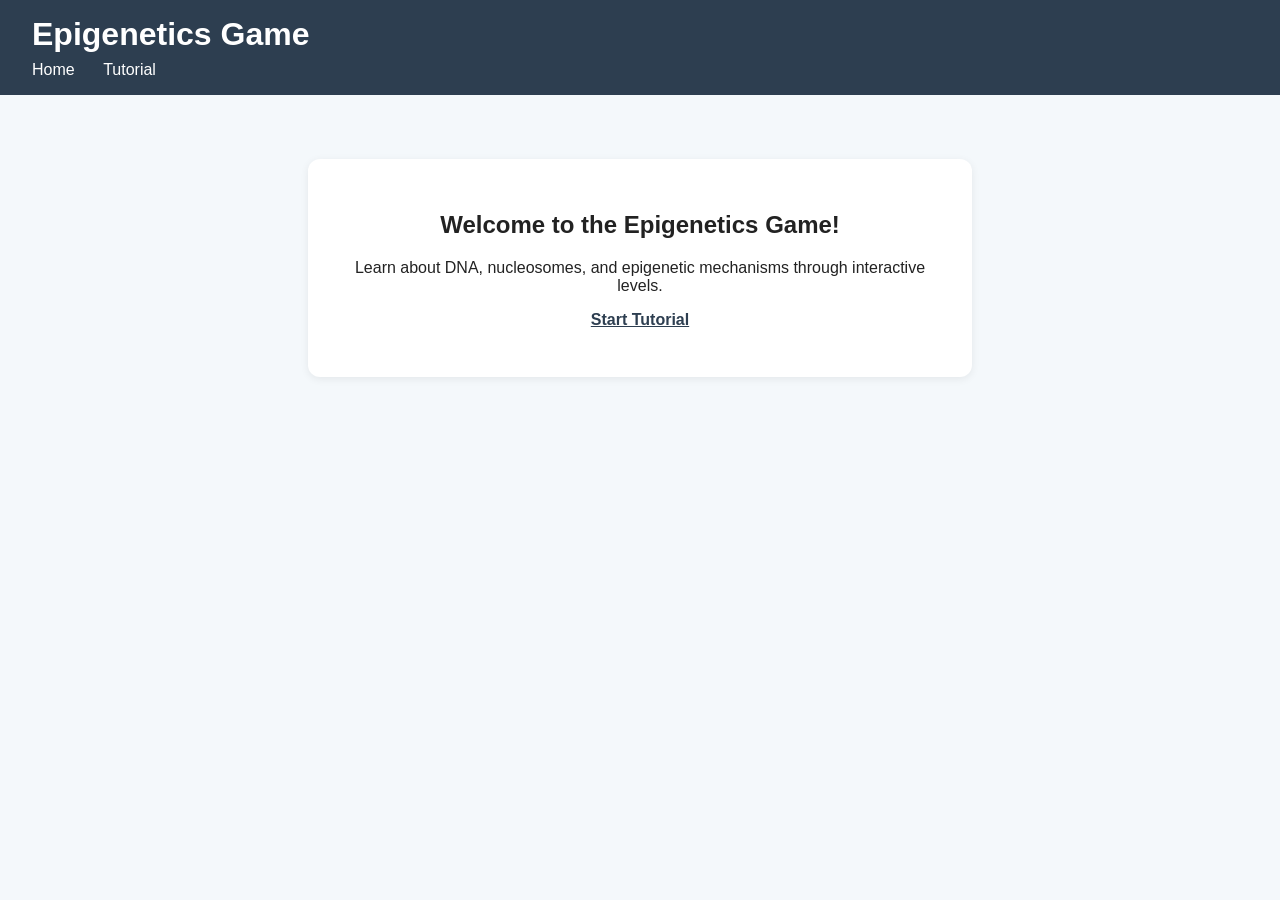
<file: index.html>
<!DOCTYPE html>
<html lang="en">
<head>
  <meta charset="UTF-8">
  <meta name="viewport" content="width=device-width, initial-scale=1.0">
  <title>Epigenetics Game</title>
  <link rel="stylesheet" href="src/styles.css">
</head>
<body>
  <header>
    <h1>Epigenetics Game</h1>
    <nav>
      <a href="index.html">Home</a>
      <a href="src/tutorial.html">Tutorial</a>
    </nav>
  </header>
  <main>
    <section class="home">
      <h2>Welcome to the Epigenetics Game!</h2>
      <p>Learn about DNA, nucleosomes, and epigenetic mechanisms through interactive levels.</p>
      <ul>
        <li><a href="src/tutorial.html">Start Tutorial</a></li>
      </ul>
    </section>
  </main>
</body>
</html>
</file>
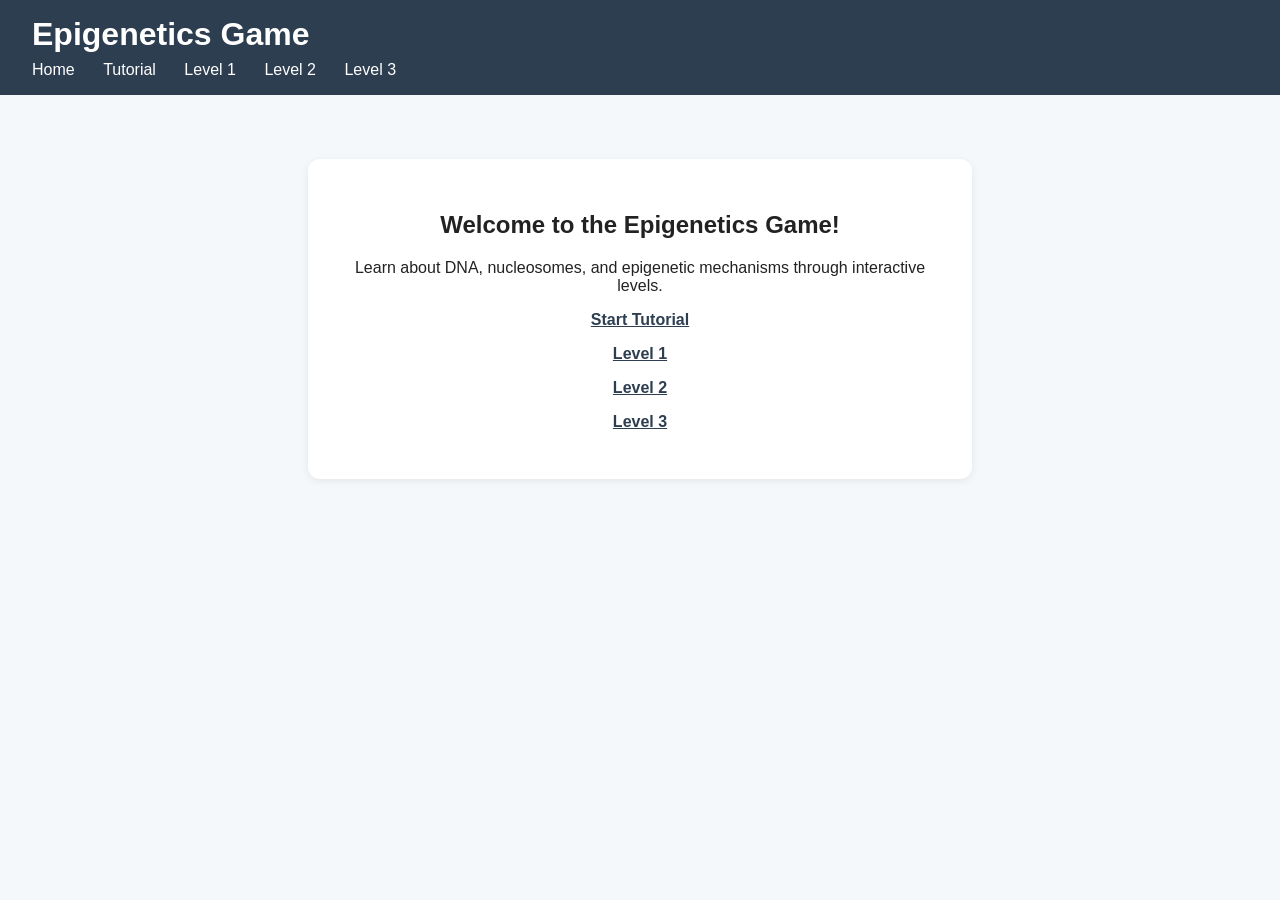
<file: game/index.html>
<!DOCTYPE html>
<html lang="en">
<head>
  <meta charset="UTF-8">
  <meta name="viewport" content="width=device-width, initial-scale=1.0">
  <title>Epigenetics Game</title>
  <link rel="stylesheet" href="src/styles.css">
</head>
<body>
  <header>
    <h1>Epigenetics Game</h1>
    <nav>
      <a href="index.html">Home</a>
      <a href="src/tutorial.html">Tutorial</a>
      <a href="src/level1.html">Level 1</a>
      <a href="src/level2.html">Level 2</a>
      <a href="src/level3.html">Level 3</a>
    </nav>
  </header>
  <main>
    <section class="home">
      <h2>Welcome to the Epigenetics Game!</h2>
      <p>Learn about DNA, nucleosomes, and epigenetic mechanisms through interactive levels.</p>
      <ul>
        <li><a href="src/tutorial.html">Start Tutorial</a></li>
        <li><a href="src/level1.html">Level 1</a></li>
        <li><a href="src/level2.html">Level 2</a></li>
        <li><a href="src/level3.html">Level 3</a></li>
      </ul>
    </section>
  </main>
</body>
</html>
</file>
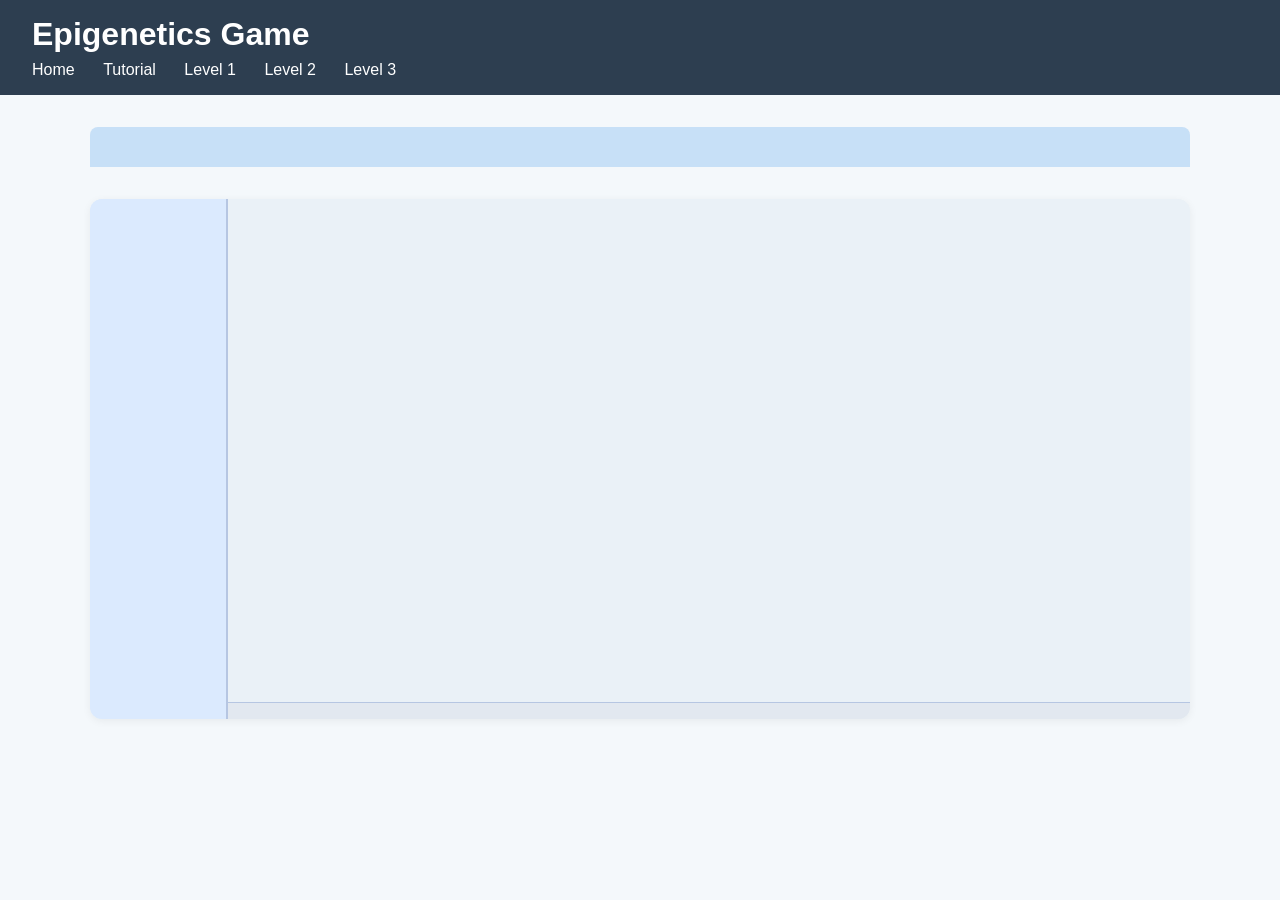
<file: src/level1.html>
<!DOCTYPE html>
<html lang="en">
<head>
  <meta charset="UTF-8">
  <meta name="viewport" content="width=device-width, initial-scale=1.0">
  <title>Level 1 - Epigenetics Game</title>
  <link rel="stylesheet" href="styles.css">
  <script defer src="common-level.js"></script>
</head>
<body>
  <header>
    <h1>Epigenetics Game</h1>
    <nav>
      <a href="../index.html">Home</a>
      <a href="tutorial.html">Tutorial</a>
      <a href="level1.html">Level 1</a>
      <a href="level2.html">Level 2</a>
      <a href="level3.html">Level 3</a>
    </nav>
  </header>
  <main>
    <div class="info-bar"></div>
    <div class="game-layout">
      <aside class="tool-column"></aside>
      <div class="level-workspace">
        <section class="level-container" id="level-container"></section>
        <div class="level-bottom-controls"></div>
      </div>
    </div>
  </main>
</body>
</html>
</file>
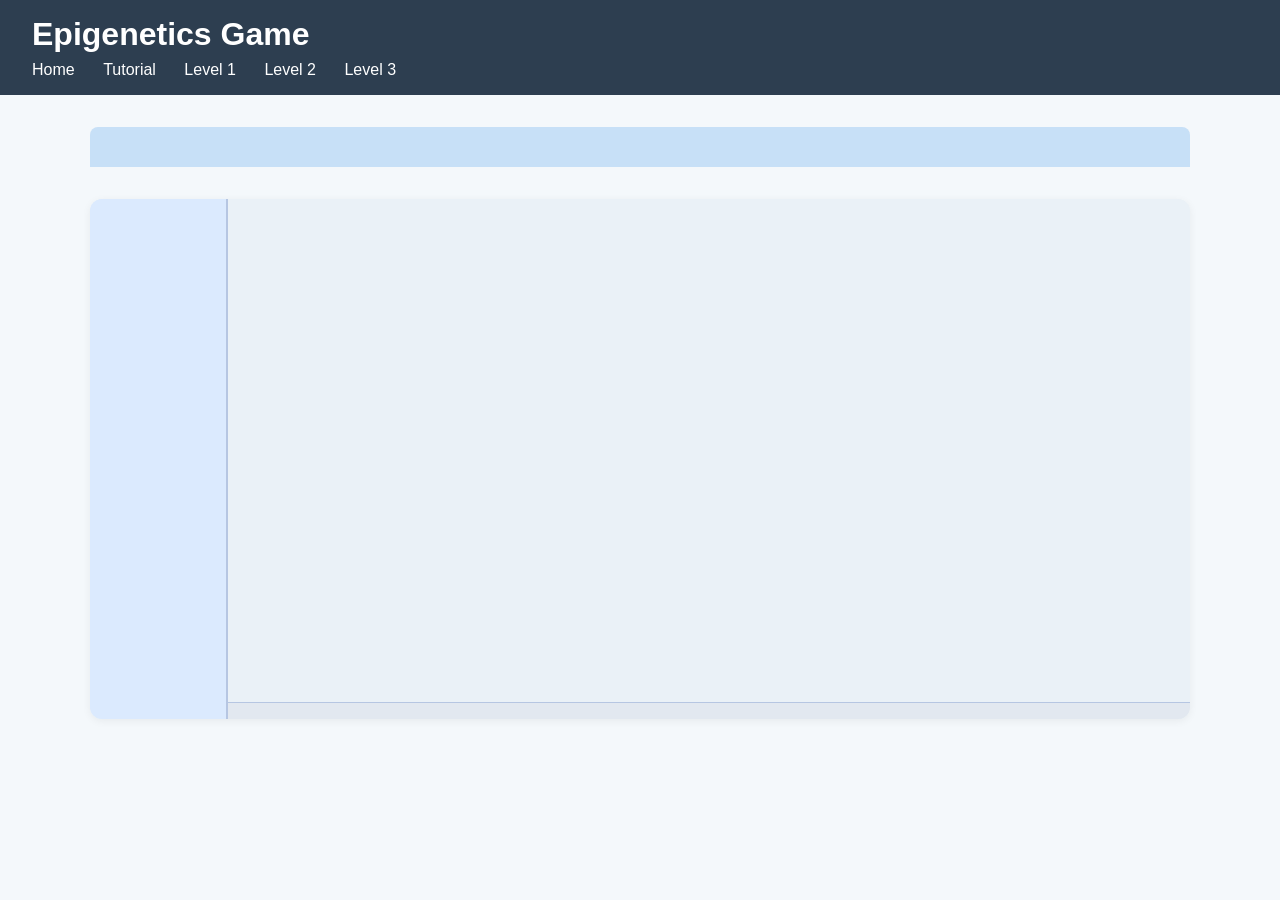
<file: src/level2.html>
<!DOCTYPE html>
<html lang="en">
<head>
  <meta charset="UTF-8">
  <meta name="viewport" content="width=device-width, initial-scale=1.0">
  <title>Level 2 - Epigenetics Game</title>
  <link rel="stylesheet" href="styles.css">
  <script defer src="common-level.js"></script>
</head>
<body>
  <header>
    <h1>Epigenetics Game</h1>
    <nav>
      <a href="../index.html">Home</a>
      <a href="tutorial.html">Tutorial</a>
      <a href="level1.html">Level 1</a>
      <a href="level2.html">Level 2</a>
      <a href="level3.html">Level 3</a>
    </nav>
  </header>
  <main>
    <div class="info-bar"></div>
    <div class="game-layout">
      <aside class="tool-column"></aside>
      <div class="level-workspace">
        <section class="level-container" id="level-container"></section>
        <div class="level-bottom-controls"></div>
      </div>
    </div>
  </main>
</body>
</html>
</file>
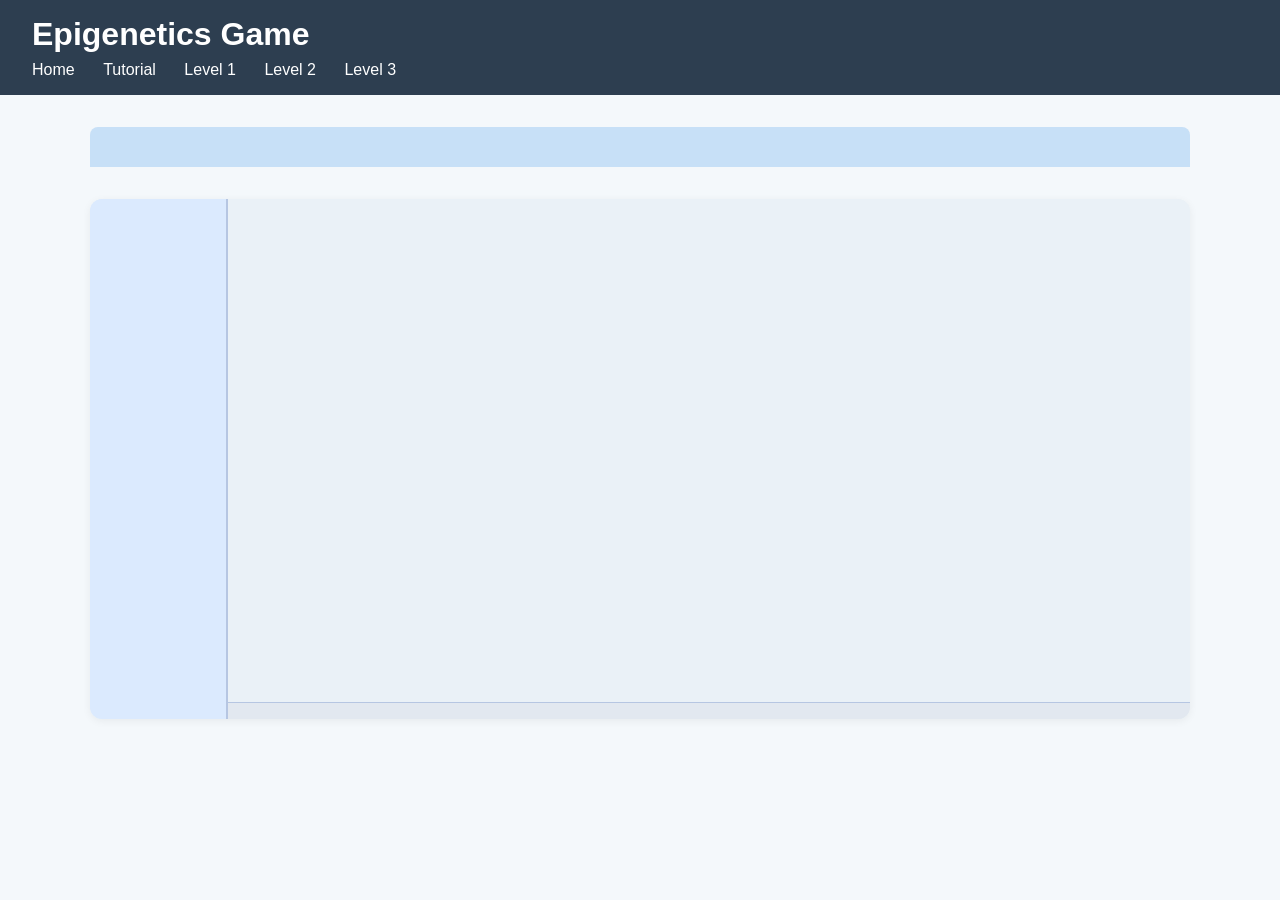
<file: src/level3.html>
<!DOCTYPE html>
<html lang="en">
<head>
  <meta charset="UTF-8">
  <meta name="viewport" content="width=device-width, initial-scale=1.0">
  <title>Level 3 - Epigenetics Game</title>
  <link rel="stylesheet" href="styles.css">
  <script defer src="common-level.js"></script>
</head>
<body>
  <header>
    <h1>Epigenetics Game</h1>
    <nav>
      <a href="../index.html">Home</a>
      <a href="tutorial.html">Tutorial</a>
      <a href="level1.html">Level 1</a>
      <a href="level2.html">Level 2</a>
      <a href="level3.html">Level 3</a>
    </nav>
  </header>
  <main>
    <div class="info-bar"></div>
    <div class="game-layout">
      <aside class="tool-column"></aside>
      <div class="level-workspace">
        <section class="level-container" id="level-container"></section>
        <div class="level-bottom-controls"></div>
      </div>
    </div>
  </main>
</body>
</html>
</file>
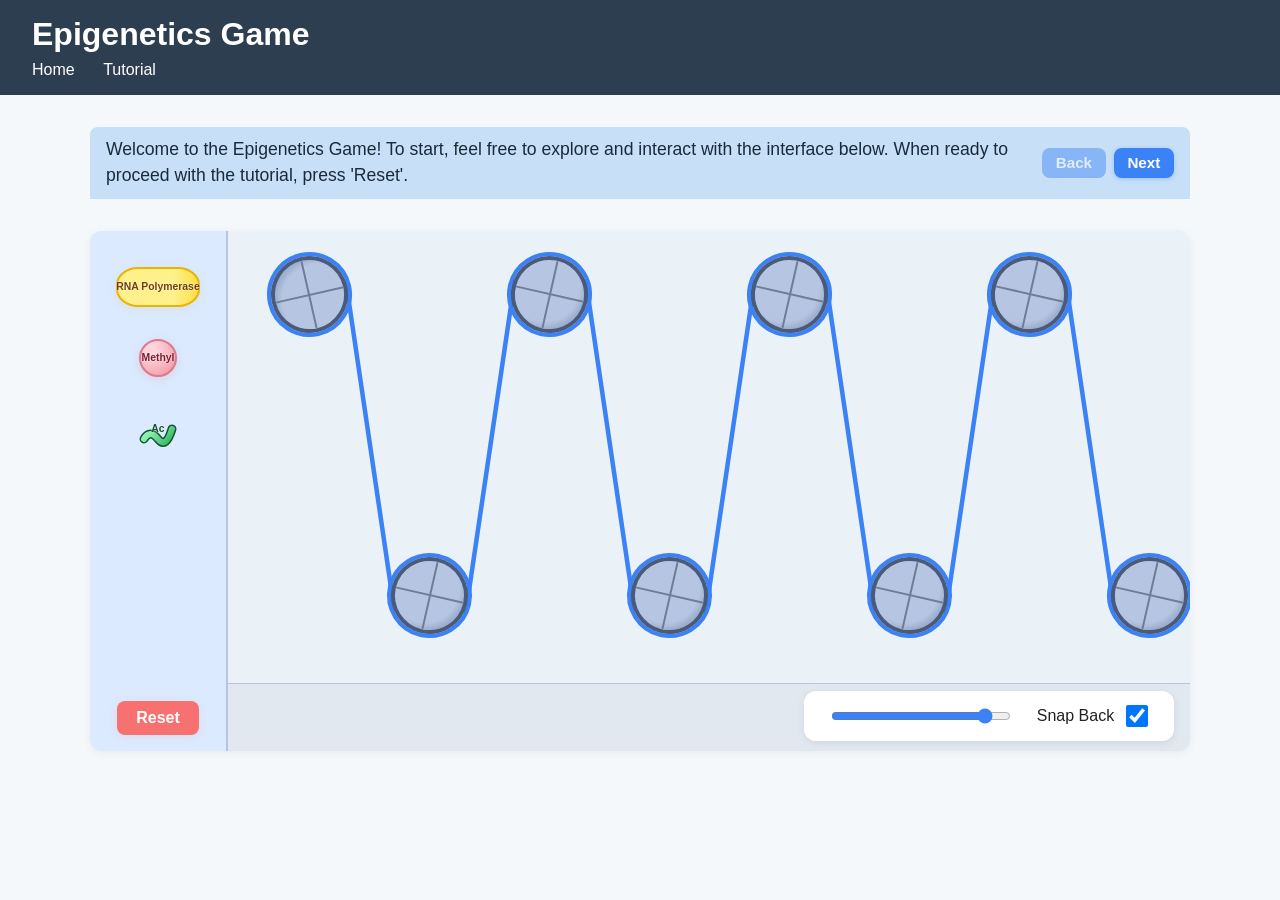
<file: src/tutorial.html>
<!DOCTYPE html>
<html lang="en">
<head>
  <meta charset="UTF-8">
  <meta name="viewport" content="width=device-width, initial-scale=1.0">
  <title>Tutorial - Epigenetics Game</title>
  <link rel="stylesheet" href="styles.css">
  <script defer src="common-level.js"></script>
  <script defer src="tutorial.js"></script>
</head>
<body class="tutorial-page">
  <header>
    <h1>Epigenetics Game</h1>
    <nav>
      <a href="../index.html">Home</a>
      <a href="tutorial.html">Tutorial</a>
    </nav>
  </header>
  <main>
    <div class="info-bar"></div>
    <div class="game-layout">
      <aside class="tool-column"></aside>
      <div class="level-workspace">
        <section class="level-container" id="level-container"></section>
        <div class="level-bottom-controls"></div>
      </div>
    </div>
  </main>
  <div id="notification-dialog" class="notification-dialog">
    <div class="notification-content">
      <p id="notification-message"></p>
    </div>
  </div>
</body>
</html>
</file>
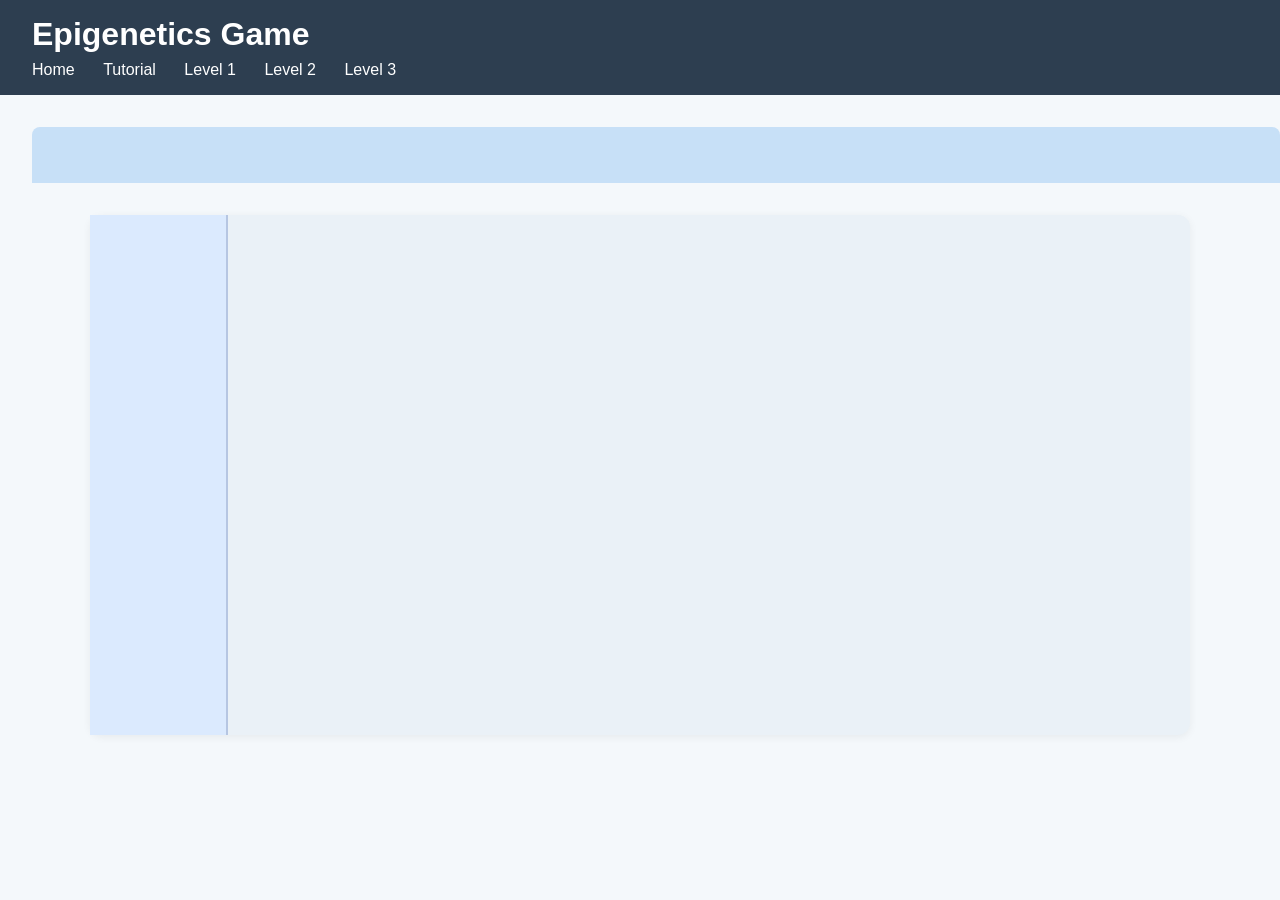
<file: game/src/level1.html>
<!DOCTYPE html>
<html lang="en">
<head>
  <meta charset="UTF-8">
  <meta name="viewport" content="width=device-width, initial-scale=1.0">
  <title>Level 1 - Epigenetics Game</title>
  <link rel="stylesheet" href="styles.css">
  <script defer src="common-level.js"></script>
</head>
<body>
  <header>
    <h1>Epigenetics Game</h1>
    <nav>
      <a href="../index.html">Home</a>
      <a href="tutorial.html">Tutorial</a>
      <a href="level1.html">Level 1</a>
      <a href="level2.html">Level 2</a>
      <a href="level3.html">Level 3</a>
    </nav>
  </header>
  <main>
    <div class="info-bar"></div>
    <div class="game-layout">
      <aside class="tool-column"></aside>
      <section class="level-container"></section>
    </div>
  </main>
</body>
</html>
</file>
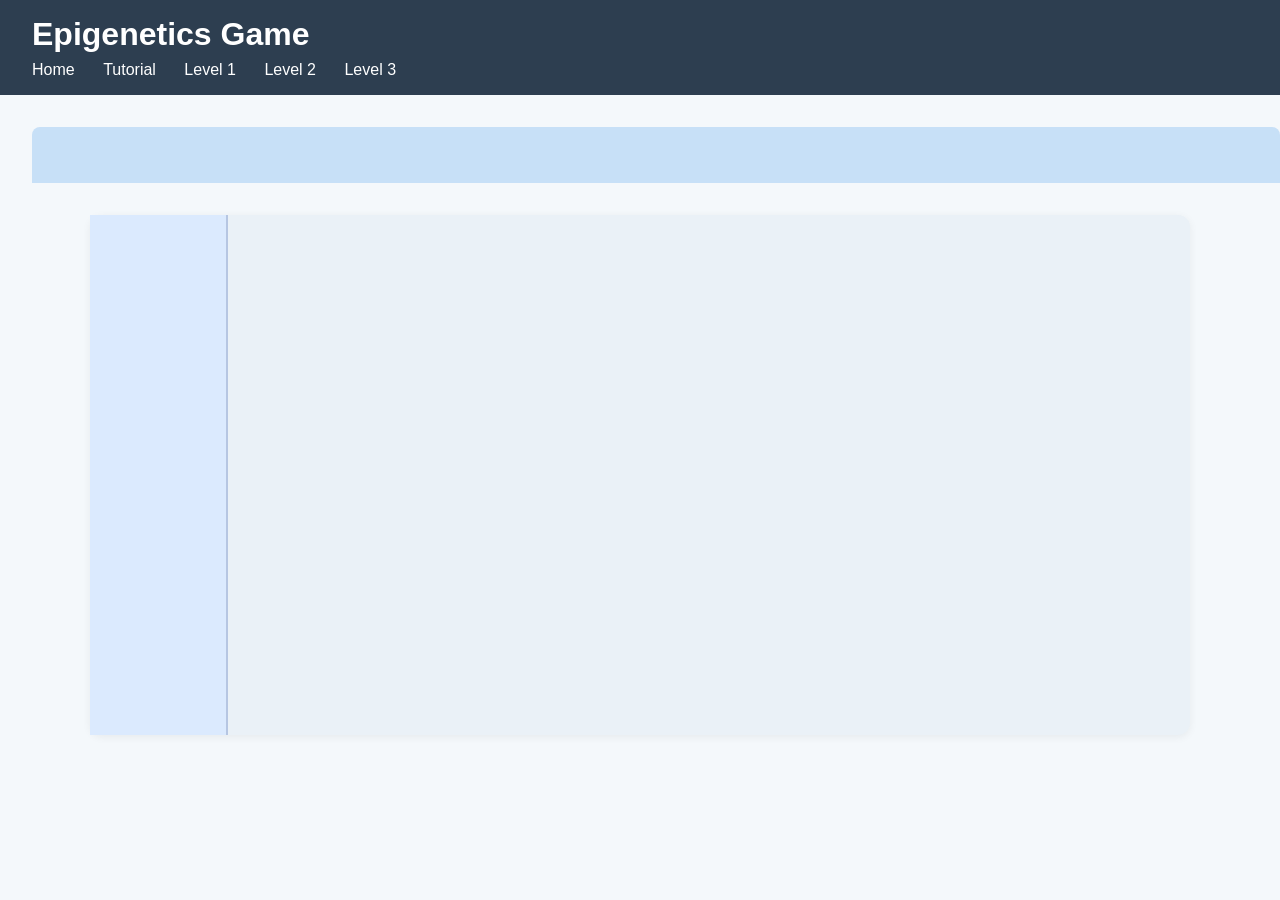
<file: game/src/level2.html>
<!DOCTYPE html>
<html lang="en">
<head>
  <meta charset="UTF-8">
  <meta name="viewport" content="width=device-width, initial-scale=1.0">
  <title>Level 2 - Epigenetics Game</title>
  <link rel="stylesheet" href="styles.css">
  <script defer src="common-level.js"></script>
</head>
<body>
  <header>
    <h1>Epigenetics Game</h1>
    <nav>
      <a href="../index.html">Home</a>
      <a href="tutorial.html">Tutorial</a>
      <a href="level1.html">Level 1</a>
      <a href="level2.html">Level 2</a>
      <a href="level3.html">Level 3</a>
    </nav>
  </header>
  <main>
    <div class="info-bar"></div>
    <div class="game-layout">
      <aside class="tool-column"></aside>
      <section class="level-container"></section>
    </div>
  </main>
</body>
</html>
</file>
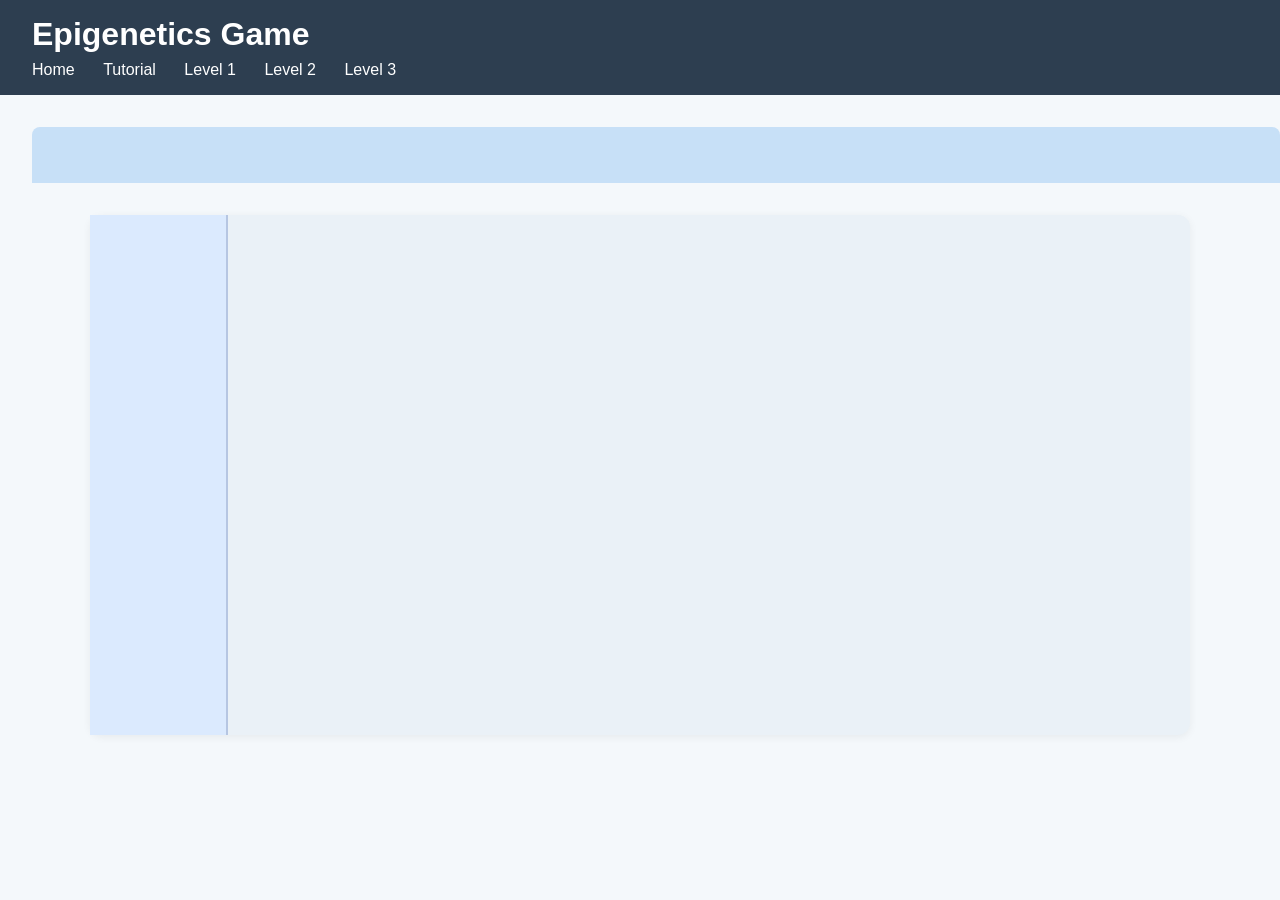
<file: game/src/level3.html>
<!DOCTYPE html>
<html lang="en">
<head>
  <meta charset="UTF-8">
  <meta name="viewport" content="width=device-width, initial-scale=1.0">
  <title>Level 3 - Epigenetics Game</title>
  <link rel="stylesheet" href="styles.css">
  <script defer src="common-level.js"></script>
</head>
<body>
  <header>
    <h1>Epigenetics Game</h1>
    <nav>
      <a href="../index.html">Home</a>
      <a href="tutorial.html">Tutorial</a>
      <a href="level1.html">Level 1</a>
      <a href="level2.html">Level 2</a>
      <a href="level3.html">Level 3</a>
    </nav>
  </header>
  <main>
    <div class="info-bar"></div>
    <div class="game-layout">
      <aside class="tool-column"></aside>
      <section class="level-container"></section>
    </div>
  </main>
</body>
</html>
</file>
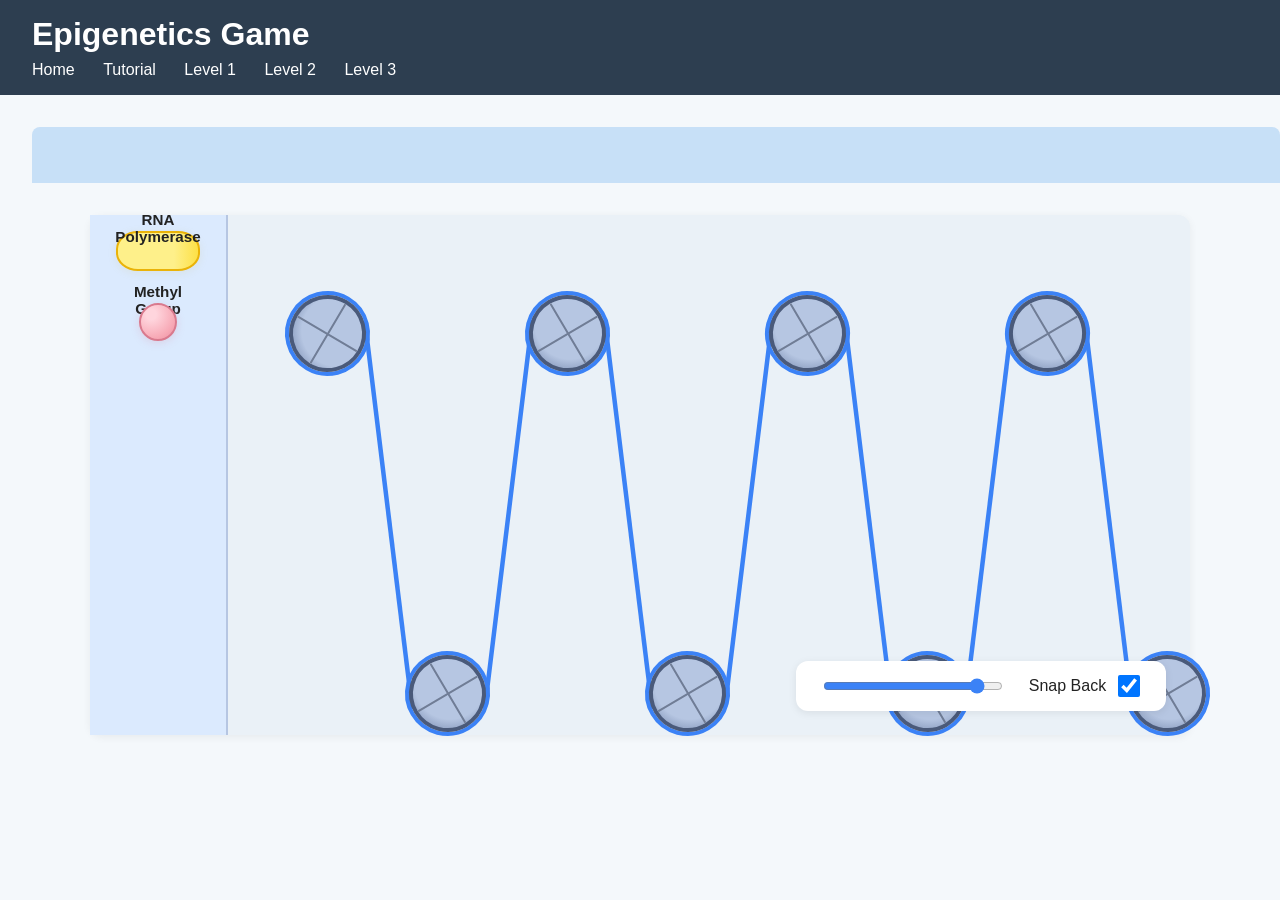
<file: game/src/tutorial.html>
<!DOCTYPE html>
<html lang="en">
<head>
  <meta charset="UTF-8">
  <meta name="viewport" content="width=device-width, initial-scale=1.0">
  <title>Tutorial - Epigenetics Game</title>
  <link rel="stylesheet" href="styles.css">
  <script defer src="common-level.js"></script>
  <script defer src="tutorial.js"></script>
</head>
<body>
  <header>
    <h1>Epigenetics Game</h1>
    <nav>
      <a href="../index.html">Home</a>
      <a href="tutorial.html">Tutorial</a>
      <a href="level1.html">Level 1</a>
      <a href="level2.html">Level 2</a>
      <a href="level3.html">Level 3</a>
    </nav>
  </header>
  <main>
    <div class="info-bar"></div>
    <div class="game-layout">
      <aside class="tool-column"></aside>
      <section class="level-container" id="level-container"></section>
    </div>
  </main>
  <div id="notification-dialog" class="notification-dialog">
    <div class="notification-content">
      <p id="notification-message"></p>
    </div>
  </div>
</body>
</html>
</file>
<file: src/styles.css>
.acetyl-group-drag {
  cursor: grab;
  user-select: none;
  transition: box-shadow 0.18s, filter 0.18s;
}
.acetyl-group-drag:active {
  cursor: grabbing;
}
.acetyl-group-shape {
  width: 40px;
  height: 40px;
  display: block;
  overflow: visible;
}
.reset-btn-wrapper {
  width: 100%;
  display: flex;
  justify-content: center;
  align-items: center;
  margin-top: auto;
  padding-top: 0.75rem;
}
.reset-btn {
  background: #f87171;
  color: #fff;
  border: none;
  border-radius: 8px;
  padding: 0.5em 1.2em;
  font-weight: bold;
  font-size: 1rem;
  cursor: pointer;
  box-shadow: 0 2px 8px rgba(248,113,113,0.13);
  transition: background 0.2s;
}
.reset-btn:hover {
  background: #dc2626;
}
/* Slider animation for condensation/relaxation */
.slider-wrapper.condense-anim {
  animation: slider-condense 0.4s cubic-bezier(.7,1.7,.7,1) 1;
}
.slider-wrapper.relax-anim {
  animation: slider-relax 0.4s cubic-bezier(.7,1.7,.7,1) 1;
}
@keyframes slider-condense {
  0% { transform: scale(1); }
  40% { transform: scale(1.08) translateY(-8px); }
  100% { transform: scale(1) translateY(0); }
}
@keyframes slider-relax {
  0% { transform: scale(1); }
  40% { transform: scale(1.08) translateY(8px); }
  100% { transform: scale(1) translateY(0); }
}
.dna-svg {
  cursor: pointer;
  z-index: 3;
}
.dna-svg.highlight {
  filter: drop-shadow(0 0 8px rgba(250, 204, 21, 0.55)) drop-shadow(0 0 14px rgba(254, 240, 138, 0.45));
}
.dna-svg.dragging {
  z-index: 10;
}
body {
  font-family: 'Segoe UI', Arial, sans-serif;
  margin: 0;
  background: #f4f8fb;
  color: #222;
}
header {
  background: #2d3e50;
  color: #fff;
  padding: 1rem 2rem;
  display: flex;
  flex-direction: column;
  align-items: flex-start;
}
header h1 {
  margin: 0 0 0.5rem 0;
}
nav a {
  color: #fff;
  margin-right: 1.5rem;
  text-decoration: none;
  font-weight: 500;
  transition: color 0.2s;
}
nav a:hover {
  color: #ffd700;
}
main {
  padding: 2rem;
}
.home {
  max-width: 600px;
  margin: 2rem auto;
  background: #fff;
  border-radius: 12px;
  box-shadow: 0 2px 8px rgba(0,0,0,0.07);
  padding: 2rem;
  text-align: center;
}
.home ul {
  list-style: none;
  padding: 0;
}
.home li {
  margin: 1rem 0;
}
.home a {
  color: #2d3e50;
  font-weight: bold;
  text-decoration: underline;
}

/* Game Layout */
.game-layout {
  display: flex;
  flex-direction: row;
  height: 520px;
  background: #eaf1f7;
  border-radius: 12px;
  box-shadow: 0 2px 8px rgba(0,0,0,0.06);
  margin: 2rem auto;
  max-width: 1100px;
  min-width: 800px;
  overflow: hidden;
}
.tool-column {
  width: 120px;
  background: #dbeafe;
  border-right: 2px solid #b6c6e2;
  overflow-y: auto;
  /* Extra top padding so the first tool (RNA polymerase) doesn't sit
     right against the toolbar's top edge. */
  padding: 2.25rem 0.5rem 1rem;
  min-width: 100px;
  display: flex;
  flex-direction: column;
  align-items: center;
  flex-shrink: 0;
}
.level-workspace {
  flex: 1;
  display: flex;
  flex-direction: column;
  min-width: 0;
  min-height: 0;
}
.level-bottom-controls {
  flex-shrink: 0;
  display: flex;
  justify-content: flex-end;
  align-items: center;
  padding: 0.4rem 1rem 0.6rem 1rem;
  background: #e2e8f0;
  border-top: 1px solid #b6c6e2;
}
.info-bar {
  width: 100%;
  max-width: 1100px;
  margin-left: auto;
  margin-right: auto;
  min-height: 40px;
  background: #c7e0f7;
  border-radius: 8px 8px 0 0;
  margin-bottom: 0.5rem;
  padding: 0.65rem 1rem;
  font-size: 1.1rem;
  color: #1a2a3a;
  display: flex;
  flex-direction: row;
  align-items: center;
  justify-content: space-between;
  gap: 1rem;
  box-sizing: border-box;
}
.info-bar__text {
  flex: 1;
  min-width: 0;
  line-height: 1.45;
}
.info-bar__text em {
  font-style: italic;
  color: #0f172a;
}
.info-bar__actions {
  display: flex;
  flex-direction: row;
  gap: 0.5rem;
  flex-shrink: 0;
  align-items: center;
}
.info-bar__actions button {
  background: #3b82f6;
  color: #fff;
  border: none;
  border-radius: 8px;
  padding: 0.45em 0.9em;
  font-weight: 600;
  font-size: 0.95rem;
  cursor: pointer;
  box-shadow: 0 1px 4px rgba(59, 130, 246, 0.35);
  transition: background 0.15s, transform 0.1s;
}
.info-bar__actions button:hover:not(:disabled) {
  background: #2563eb;
}
.info-bar__actions button:disabled {
  opacity: 0.45;
  cursor: not-allowed;
  box-shadow: none;
}
.info-bar__actions--hidden {
  display: none !important;
}
/* Tutorial pulse rings: distinct from default hover gold (#facc15 / 250,204,21) */
#tutorial-highlight-layer {
  position: fixed;
  inset: 0;
  pointer-events: none;
  z-index: 2500;
  overflow: visible;
}
.tutorial-glow-ring {
  position: fixed;
  left: 0;
  top: 0;
  border-radius: 50%;
  box-sizing: border-box;
  border: 3px solid rgba(180, 120, 20, 0.95);
  background: rgba(255, 237, 150, 0.12);
  box-shadow:
    0 0 0 3px rgba(202, 138, 4, 0.35),
    0 0 18px 6px rgba(250, 204, 30, 0.28);
  will-change: transform, opacity;
  /* Position uses left/top = center − size/2; scale() then stays centered. */
  transform-origin: 50% 50%;
  animation: tutorial-pulse-in 1.9s ease-in-out infinite;
}
.tutorial-glow-ring.tutorial-glow-ring--whole-strand {
  /* Slightly looser read on the big group highlight */
  border-width: 4px;
}
.tutorial-glow-ring.tutorial-glow-ring--stopped {
  animation: none;
  transform: scale(1);
  opacity: 0;
  transition: opacity 0.35s ease, transform 0.15s ease;
}
@keyframes tutorial-pulse-in {
  0% {
    transform: scale(2.2);
    opacity: 0;
  }
  16% {
    transform: scale(1.1);
    opacity: 0.6;
  }
  50%,
  100% {
    transform: scale(1);
    opacity: 0.92;
  }
}
.level-container {
  flex: 1;
  display: flex;
  align-items: center;
  justify-content: center;
  position: relative;
  min-width: 600px;
  min-height: 0;
}

/* Nucleosome Level Framework */
.level-wrapper {
  position: relative;
  width: 900px;
  height: 220px;
  margin: 0 auto;
  user-select: none;
  overflow: hidden; /* Hide anything outside the bounds */
  box-shadow: 0 0 0 4px #b6c6e2 inset;
  background: #f8fafc;
}
.nucleosome {
  position: absolute;
  width: 64px;
  height: 64px;
  z-index: 2;
  background: none;
  box-shadow: none;
  border: none;
  display: grid;
  grid-template-columns: 1fr 1fr;
  grid-template-rows: 1fr 1fr;
  align-items: center;
  justify-items: center;
  cursor: grab;
  transition: box-shadow 0.2s, border 0.2s;
}
/* .dna-wrapped removed: no wrapped DNA on nucleosome */
/* Methyl group styles */
.methyl-group-wrapper {
  user-select: none;
}
.methyl-group-drag {
  cursor: grab;
  user-select: none;
  transition: box-shadow 0.18s, border-color 0.18s;
}
.methyl-group-drag:active {
  cursor: grabbing;
}
.methyl-group-shape {
  width: 32px;
  height: 32px;
  position: relative;
}
.dna-link {
  position: absolute;
  top: 28px;
  width: 120px;
  height: 8px;
  background: linear-gradient(90deg, #3b82f6 60%, #60a5fa 100%);
  border-radius: 8px;
  z-index: 1;
  transition: background 0.2s, box-shadow 0.2s;
  cursor: ew-resize;
}

/* Highlight and Drag Effects */
.nucleosome.highlight, .dna-link.highlight {
  box-shadow: 0 0 10px rgba(250, 204, 21, 0.55), 0 0 18px rgba(254, 240, 138, 0.45);
  border-color: #facc15;
  background: none;
}
.dna-link.highlight {
  box-shadow: 0 0 10px rgba(250, 204, 21, 0.55), 0 0 18px rgba(254, 240, 138, 0.45);
}
.nucleosome.dragging, .dna-link.dragging {
  z-index: 10;
  filter: brightness(1.15) drop-shadow(0 4px 16px #facc15);
  cursor: grabbing;
}

/* Slider (lives in .level-bottom-controls, not over the playfield) */
.slider-wrapper {
  position: relative;
  right: auto;
  bottom: auto;
  background: #fff;
  border-radius: 12px;
  box-shadow: 0 2px 8px rgba(0,0,0,0.08);
  padding: 0.7rem 1.2rem;
  z-index: 1;
  display: flex;
  align-items: center;
}
.methyl-group-source,
.acetyl-group-source {
  cursor: grab;
  user-select: none;
  touch-action: none;
}
.methyl-group-source:active,
.acetyl-group-source:active {
  cursor: grabbing;
}

/* Notification Dialog */
.notification-dialog {
  position: fixed;
  top: 20%;
  left: 50%;
  transform: translate(-50%, -50%);
  background-color: #fff;
  border-radius: 8px;
  box-shadow: 0 4px 12px rgba(0, 0, 0, 0.15);
  padding: 20px 30px;
  z-index: 1000;
  display: none; /* Hidden by default */
  opacity: 0;
  transition: opacity 0.3s ease-in-out;
  text-align: center;
  min-width: 300px;
}

.notification-dialog.show {
  display: block;
  opacity: 1;
}

.notification-dialog .notification-content p {
  margin: 0;
  font-size: 1.2rem;
  font-weight: 500;
  color: #333;
}

.notification-dialog.success .notification-content p {
  color: #22c55e; /* Green for success */
}

.notification-dialog.error .notification-content p {
  color: #ef4444; /* Red for error */
}

.slider-wrapper input[type="range"] {
  width: 180px;
  accent-color: #3b82f6;
  margin-left: 0.5rem;
}
</file>
<file: game/src/styles.css>
.dna-svg {
  cursor: pointer;
  z-index: 3;
}
.dna-svg.highlight {
  filter: drop-shadow(0 0 8px rgba(250, 204, 21, 0.55)) drop-shadow(0 0 14px rgba(254, 240, 138, 0.45));
}
.dna-svg.dragging {
  z-index: 10;
}
body {
  font-family: 'Segoe UI', Arial, sans-serif;
  margin: 0;
  background: #f4f8fb;
  color: #222;
}
header {
  background: #2d3e50;
  color: #fff;
  padding: 1rem 2rem;
  display: flex;
  flex-direction: column;
  align-items: flex-start;
}
header h1 {
  margin: 0 0 0.5rem 0;
}
nav a {
  color: #fff;
  margin-right: 1.5rem;
  text-decoration: none;
  font-weight: 500;
  transition: color 0.2s;
}
nav a:hover {
  color: #ffd700;
}
main {
  padding: 2rem;
}
.home {
  max-width: 600px;
  margin: 2rem auto;
  background: #fff;
  border-radius: 12px;
  box-shadow: 0 2px 8px rgba(0,0,0,0.07);
  padding: 2rem;
  text-align: center;
}
.home ul {
  list-style: none;
  padding: 0;
}
.home li {
  margin: 1rem 0;
}
.home a {
  color: #2d3e50;
  font-weight: bold;
  text-decoration: underline;
}

/* Game Layout */
.game-layout {
  display: flex;
  flex-direction: row;
  height: 520px;
  background: #eaf1f7;
  border-radius: 12px;
  box-shadow: 0 2px 8px rgba(0,0,0,0.06);
  margin: 2rem auto;
  max-width: 1100px;
  min-width: 800px;
}
.tool-column {
  width: 120px;
  background: #dbeafe;
  border-right: 2px solid #b6c6e2;
  overflow-y: auto;
  padding: 1rem 0.5rem;
  min-width: 100px;
}
.info-bar {
  width: 100%;
  min-height: 40px;
  background: #c7e0f7;
  border-radius: 8px 8px 0 0;
  margin-bottom: 0.5rem;
  padding: 0.5rem 1rem;
  font-size: 1.1rem;
  color: #1a2a3a;
}
.level-container {
  flex: 1;
  display: flex;
  align-items: center;
  justify-content: center;
  position: relative;
  min-width: 600px;
  min-height: 400px;
}

/* Nucleosome Level Framework */
.level-wrapper {
  position: relative;
  width: 900px;
  height: 220px;
  margin: 0 auto;
  user-select: none;
  overflow: hidden; /* Hide anything outside the bounds */
  box-shadow: 0 0 0 4px #b6c6e2 inset;
  background: #f8fafc;
}
.nucleosome {
  position: absolute;
  width: 64px;
  height: 64px;
  z-index: 2;
  background: none;
  box-shadow: none;
  border: none;
  display: grid;
  grid-template-columns: 1fr 1fr;
  grid-template-rows: 1fr 1fr;
  align-items: center;
  justify-items: center;
  cursor: grab;
  transition: box-shadow 0.2s, border 0.2s;
}
/* .dna-wrapped removed: no wrapped DNA on nucleosome */
/* Methyl group styles */
.methyl-group-wrapper {
  user-select: none;
}
.methyl-group-drag {
  cursor: grab;
  user-select: none;
  transition: box-shadow 0.18s, border-color 0.18s;
}
.methyl-group-drag:active {
  cursor: grabbing;
}
.methyl-group-shape {
  width: 32px;
  height: 32px;
  position: relative;
}
.dna-link {
  position: absolute;
  top: 28px;
  width: 120px;
  height: 8px;
  background: linear-gradient(90deg, #3b82f6 60%, #60a5fa 100%);
  border-radius: 8px;
  z-index: 1;
  transition: background 0.2s, box-shadow 0.2s;
  cursor: ew-resize;
}

/* Highlight and Drag Effects */
.nucleosome.highlight, .dna-link.highlight {
  box-shadow: 0 0 10px rgba(250, 204, 21, 0.55), 0 0 18px rgba(254, 240, 138, 0.45);
  border-color: #facc15;
  background: none;
}
.dna-link.highlight {
  box-shadow: 0 0 10px rgba(250, 204, 21, 0.55), 0 0 18px rgba(254, 240, 138, 0.45);
}
.nucleosome.dragging, .dna-link.dragging {
  z-index: 10;
  filter: brightness(1.15) drop-shadow(0 4px 16px #facc15);
  cursor: grabbing;
}

/* Slider */
.slider-wrapper {
  position: absolute;
  right: 24px;
  bottom: 24px;
  background: #fff;
  border-radius: 12px;
  box-shadow: 0 2px 8px rgba(0,0,0,0.08);
  padding: 0.7rem 1.2rem;
  z-index: 20;
  display: flex;
  align-items: center;
}

/* Notification Dialog */
.notification-dialog {
  position: fixed;
  top: 20%;
  left: 50%;
  transform: translate(-50%, -50%);
  background-color: #fff;
  border-radius: 8px;
  box-shadow: 0 4px 12px rgba(0, 0, 0, 0.15);
  padding: 20px 30px;
  z-index: 1000;
  display: none; /* Hidden by default */
  opacity: 0;
  transition: opacity 0.3s ease-in-out;
  text-align: center;
  min-width: 300px;
}

.notification-dialog.show {
  display: block;
  opacity: 1;
}

.notification-dialog .notification-content p {
  margin: 0;
  font-size: 1.2rem;
  font-weight: 500;
  color: #333;
}

.notification-dialog.success .notification-content p {
  color: #22c55e; /* Green for success */
}

.notification-dialog.error .notification-content p {
  color: #ef4444; /* Red for error */
}

.slider-wrapper input[type="range"] {
  width: 180px;
  accent-color: #3b82f6;
  margin-left: 0.5rem;
}
</file>
